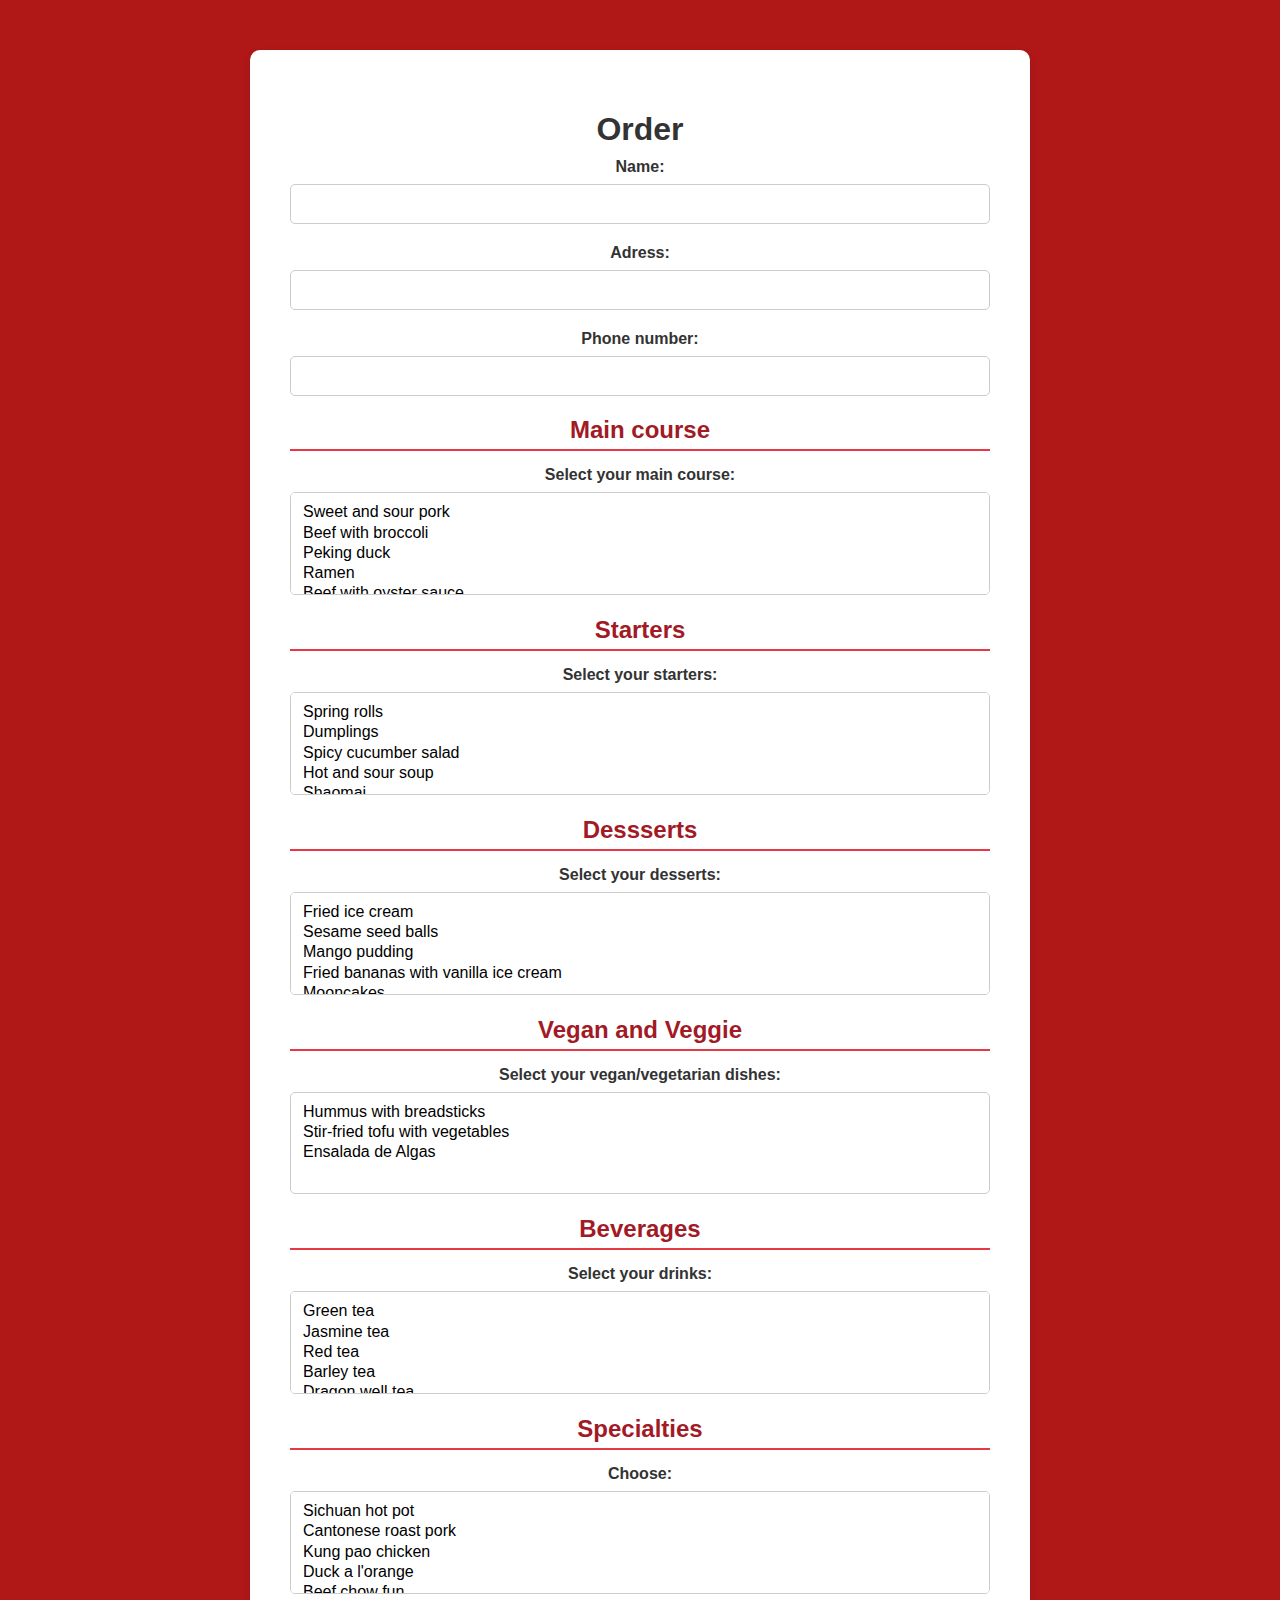
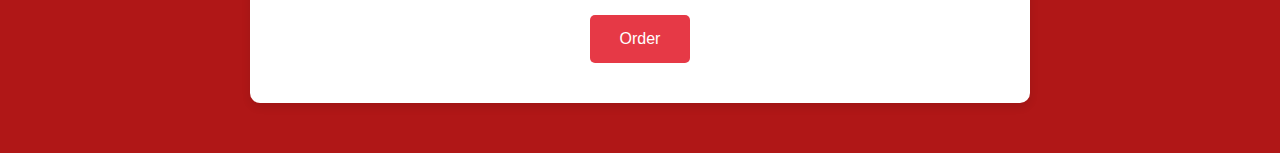
<file: pedido.html>
<!DOCTYPE html>
<html lang="es">
<head>
    <meta charset="UTF-8">
    <meta name="viewport" content="width=device-width, initial-scale=1.0">
    <title>Order</title>
    <link rel="stylesheet" href="pedido.css">
    <link rel="shortcut icon" type="image" href="./image/pngwing.com (3).png">
</head>
<body>
    <div class="container">
        <h1>Order</h1>
        <form action="procesar_pedido.php" method="POST">
            <div class="form-group">
                <label for="nombre">Name:</label>
                <input type="text" id="nombre" name="nombre" required>
            </div>
            <div class="form-group">
                <label for="direccion">Adress:</label>
                <input type="text" id="direccion" name="direccion" required>
            </div>
            <div class="form-group">
                <label for="telefono">Phone number:</label>
                <input type="tel" id="telefono" name="telefono" required>
            </div>

            <h2>Main course</h2>
            <div class="form-group">
                <label for="plato_principal">Select your main course:</label>
                <select id="plato_principal" name="plato_principal[]" multiple required>
                    <option value="arroz_frito">Sweet and sour pork</option>
                    <option value="pollo_agridulce">Beef with broccoli</option>
                    <option value="cerdo_a_la_bbq">Peking duck</option>
                    <option value="fideos_lo_mein">Ramen</option>
                    <option value="fideos_lo_mein">Beef with oyster sauce</option>
                    <option value="fideos_lo_mein">Steamed fish with ginger and scallions</option>
                    <option value="fideos_lo_mein">Sweet and sour shrimp</option>
                    <option value="fideos_lo_mein">Cashew nut shrimp szechuan beef</option>
                    <option value="fideos_lo_mein">Noodles and scallions</option>
                    <option value="fideos_lo_mein">Sushi</option>
                </select>
            </div>

            <h2>Starters</h2>
            <div class="form-group">
                <label for="entrada">Select your starters:</label>
                <select id="entrada" name="entrada[]" multiple>
                    <option value="rollitos_primavera">Spring rolls</option>
                    <option value="sopa_wonton">Dumplings</option>
                    <option value="dumplings">Spicy cucumber salad</option>
                    <option value="dumplings">Hot and sour soup</option>
                    <option value="dumplings">Shaomai</option>
                    <option value="dumplings">Fish fritters</option>
                </select>
            </div>

            <h2>Dessserts</h2>
            <div class="form-group">
                <label for="postre">Select your desserts:</label>
                <select id="postre" name="postre[]" multiple>
                    <option value="helado_frito">Fried ice cream</option>
                    <option value="bolas_de_sesamo">Sesame seed balls</option>
                    <option value="pastel_de_lotus">Mango pudding</option>
                    <option value="pastel_de_lotus">Fried bananas with vanilla ice cream</option>
                    <option value="pastel_de_lotus">Mooncakes</option>
                    <option value="pastel_de_lotus">Durian pancakes</option>
                    <option value="pastel_de_lotus">Mooncakes</option>
                    <option value="pastel_de_lotus">Chilled mango sago cream with pomelo</option>
                </select>
            </div>

            <h2>Vegan and Veggie</h2>
            <div class="form-group">
                <label for="vegano">Select your vegan/vegetarian dishes:</label>
                <select id="vegano" name="vegano[]" multiple>
                    <option value="tofu_agridulce">Hummus with breadsticks</option>
                    <option value="verduras_salteadas">Stir-fried tofu with vegetables</option>
                    <option value="ensalada_de_algas">Ensalada de Algas</option>
                </select>
            </div>

            <h2>Beverages</h2>
            <div class="form-group">
                <label for="bebida">Select your drinks:</label>
                <select id="bebida" name="bebida[]" multiple>
                    <option value="te_verde">Green tea</option>
                    <option value="refresco">Jasmine tea</option>
                    <option value="cerveza_china">Red tea</option>
                    <option value="refresco">Barley tea</option>
                    <option value="refresco">Dragon well tea</option>
                    <option value="refresco">Mineral Water</option>
                    <option value="refresco">Fruit smoothies</option>
                    <option value="refresco">Lemonade</option>
                    <option value="refresco">Rice wine</option>
                    <option value="refresco">Red wine</option>
                    <option value="refresco">Rosé wine</option>
                    <option value="refresco">White wine</option>
                    <option value="refresco">Yellow wine</option>
                    <option value="refresco">Beer</option>
                    <option value="refresco">Baijiu</option>
                    <option value="refresco">Shaoxing wine</option>
                </select>
            </div>
            <h2>Specialties</h2>
            <div class="form-group">
                <label for="postre">Choose:</label>
                <select id="postre" name="postre[]" multiple>
                    <option value="helado_frito">Sichuan hot pot</option>
                    <option value="bolas_de_sesamo">Cantonese roast pork</option>
                    <option value="pastel_de_lotus">Kung pao chicken</option>
                    <option value="pastel_de_lotus">Duck a l'orange</option>
                    <option value="pastel_de_lotus">Beef chow fun</option>
                    <option value="pastel_de_lotus">Yangzhou fried rice</option>
                   
                </select>
            </div>

           
            <a href="recibimos.html" class="button">Order</a>
        </form>
    </div>
</body>
</html>
</file>
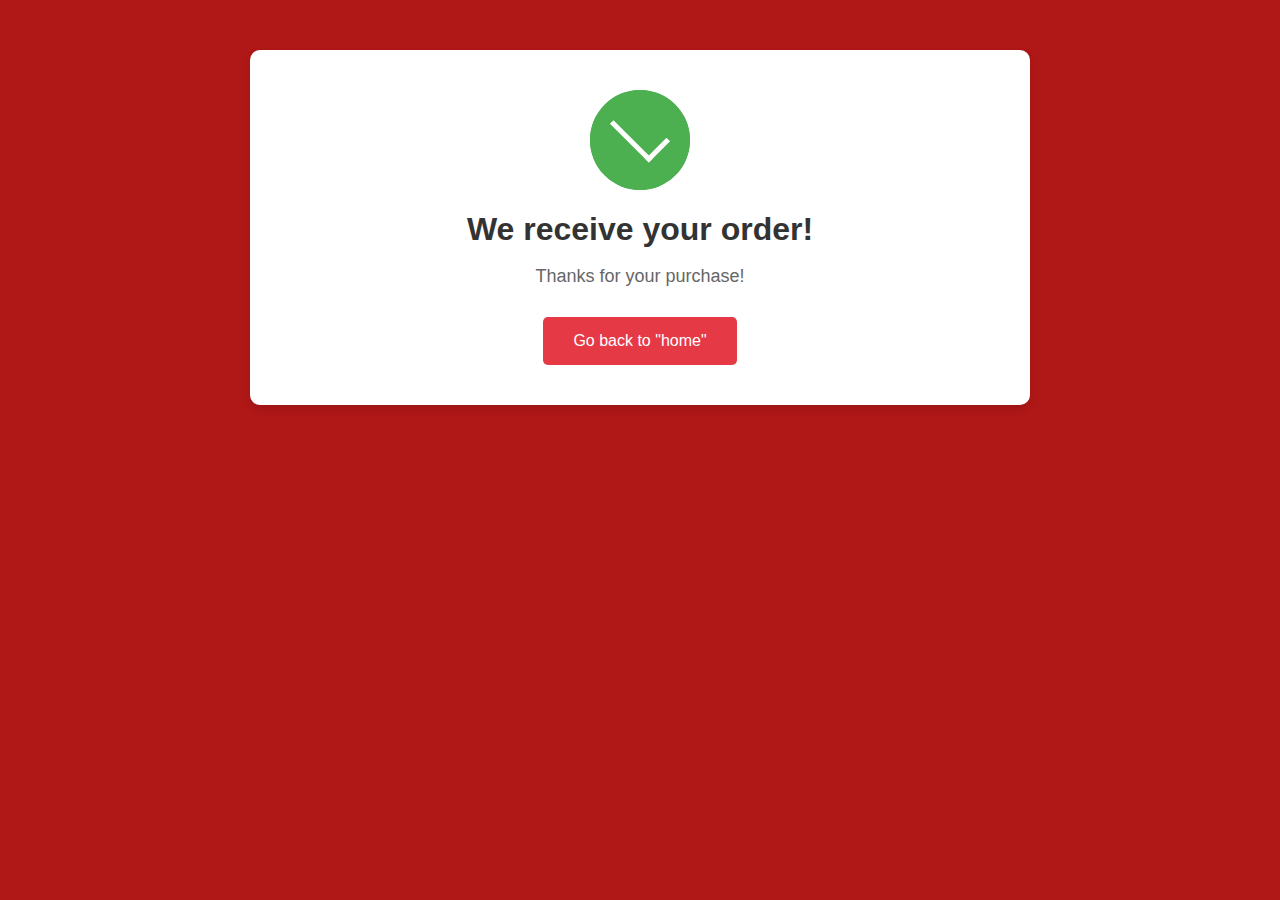
<file: recibimos.html>
<!DOCTYPE html>
<html lang="es">
<head>
    <meta charset="UTF-8">
    <meta name="viewport" content="width=device-width, initial-scale=1.0">
    <title>Confirmación de Pedido</title>
    <link rel="stylesheet" href="pedido.css">
</head>
<body>
    <div class="container">
        <div class="checkmark-circle">
            <div class="background"></div>
            <div class="checkmark"></div>
        </div>
        <h1>We receive your order!</h1>
        <p>Thanks for your purchase!</p>
        <a href="index.html" class="button">Go back to "home"</a>
    </div>
</body>
</html>
</file>
<file: pedido.css>
body {
    font-family: 'Roboto', sans-serif;
    background-color: #b01717;
    margin: 0;
    padding: 0;
}

.container {
    max-width: 700px;
    margin: 50px auto;
    padding: 20px 40px;
    background-color: #ffffff;
    box-shadow: 0 4px 8px rgba(0, 0, 0, 0.1);
    border-radius: 10px;
}

h1 {
    text-align: center;
    color: #a11a25;
    margin-bottom: 20px;
}

h2 {
    color:#a11a25;
    border-bottom: 2px solid #e63946;
    padding-bottom: 5px;
    margin-bottom: 15px;
}

.form-group {
    margin-bottom: 20px;
}

.form-group label {
    display: block;
    margin-bottom: 8px;
    color: #333333;
    font-weight: bold;
}

.form-group input,
.form-group select,
.form-group textarea {
    width: 100%;
    padding: 10px;
    border: 1px solid #ccc;
    border-radius: 5px;
    box-sizing: border-box;
    font-size: 16px;
}

.form-group select[multiple] {
    height: auto;
}

button {
    width: 100%;
    padding: 15px;
    background-color: #e63946;
    color: #ffffff;
    border: none;
    border-radius: 5px;
    font-size: 18px;
    cursor: pointer;
    transition: background-color 0.3s;
}

button:hover {
    background-color: #d62828;
}


.container {
    text-align: center;
    background-color: #ffffff;
    padding: 40px;
    border-radius: 10px;
    box-shadow: 0 4px 8px rgba(0, 0, 0, 0.1);
}

.checkmark-circle {
    width: 100px;
    height: 100px;
    border-radius: 50%;
    background-color: #4caf50;
    position: relative;
    margin: 0 auto 20px auto;
}

.checkmark-circle .background {
    width: 100%;
    height: 100%;
    border-radius: 50%;
    background-color: #4caf50;
    position: absolute;
    top: 0;
    left: 0;
}

.checkmark-circle .checkmark {
    width: 25px;
    height: 50px;
    border-left: 5px solid #fff;
    border-bottom: 5px solid #fff;
    transform: rotate(-45deg);
    position: absolute;
    top: 15px;
    left: 35px;
}

h1 {
    color: #333333;
    margin-bottom: 10px;
}

p {
    color: #666666;
    font-size: 18px;
    margin-bottom: 30px;
}

.button {
    display: inline-block;
    padding: 15px 30px;
    background-color: #e63946;
    color: #ffffff;
    text-decoration: none;
    border-radius: 5px;
    font-size: 16px;
    transition: background-color 0.3s;
}

.button:hover {
    background-color: #d62828;
}
</file>
